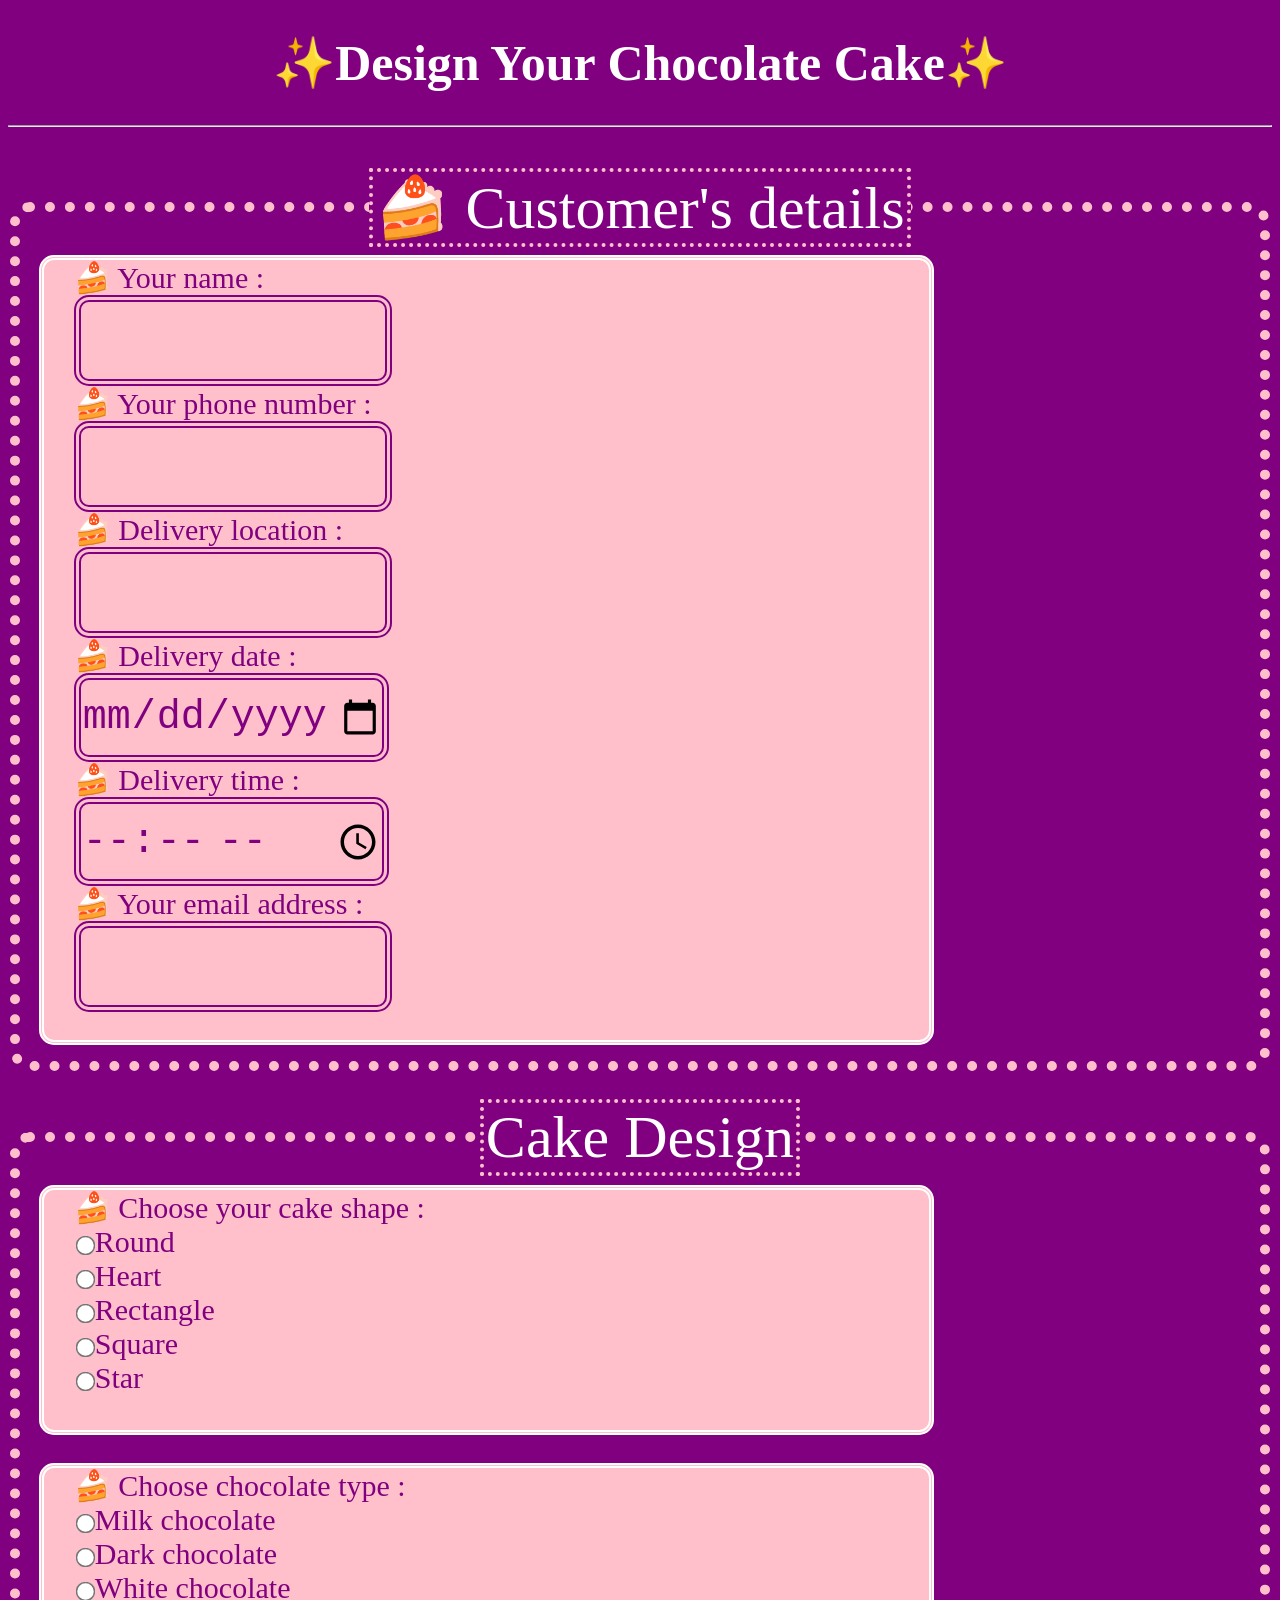
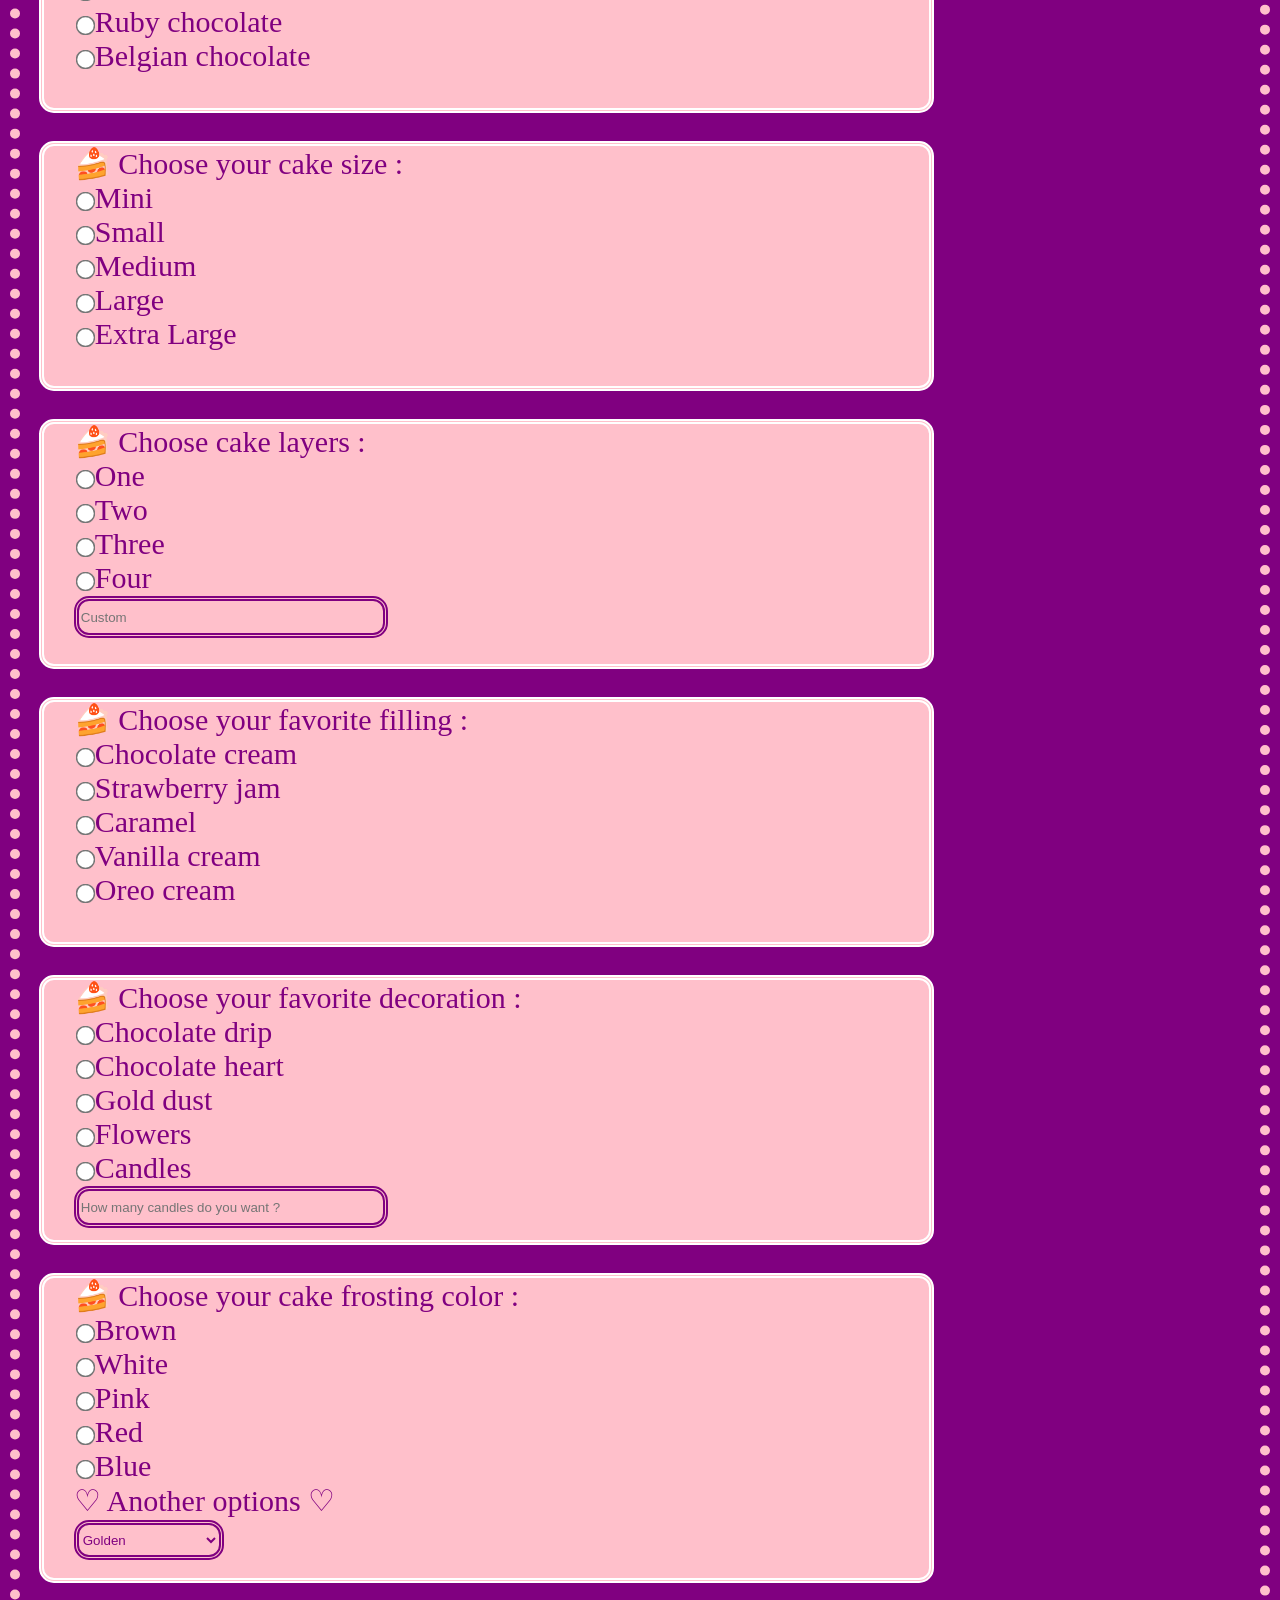
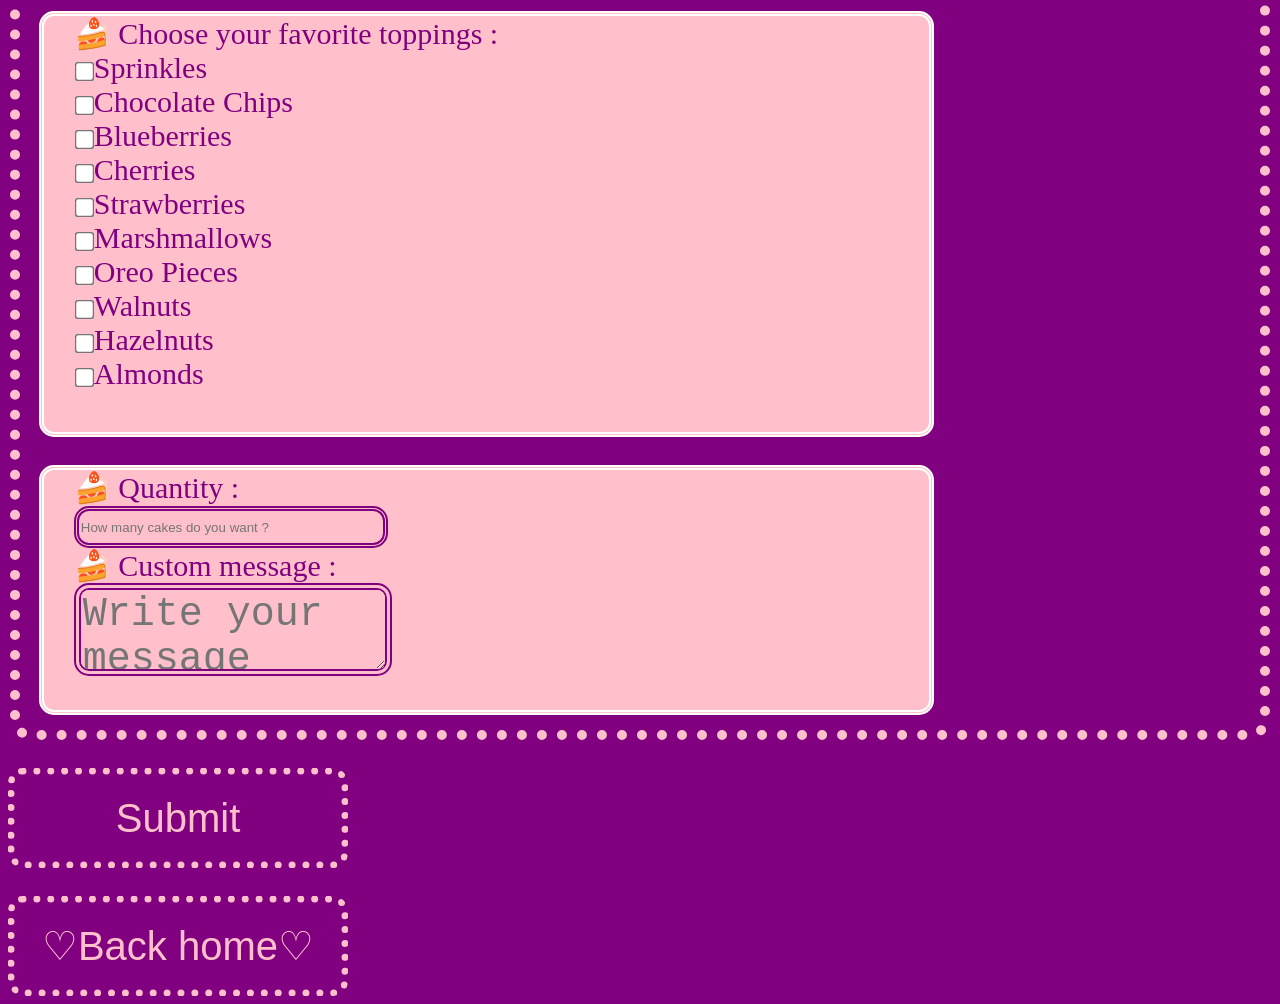
<file: index2.html>
<!DOCTYPE html>
<html lang="en">
<head>
  <link rel="stylesheet" href="style2.css">
  <meta charset="UTF-8">
  <title>design your cake</title>
</head>
<body>
  <h1>✨Design your chocolate cake✨</h1><hr><br>
  <form>
    <fieldset>
      <legend>🍰 Customer's details</legend>
      <div id="d5">
        <label>🍰 Your name :</label><br>
        <input type="text" required class="c4"><br>
          <label>🍰 Your phone number :</label><br>
        <input type="tel" required class="c4"><br>
        <label>🍰 Delivery location :</label><br>
        <input type="text" required class="c4"><br>
        <label>🍰 Delivery date :</label><br>
        <input type="date" required class="c4"><br>
        <label>🍰 Delivery time :</label><br>
        <input type="time" required class="c4"><br>
        <label>🍰 Your email address :</label><br>
        <input type="email" class="c4">
      </div>
    </fieldset><br>
    <fieldset>
      <legend>Cake Design</legend>
    <div>
    <label>🍰 Choose your cake shape : </label><br>
    <input type="radio" name="q1" required>Round <br>
       <input type="radio" name="q1">Heart<br>
       <input type="radio" name="q1">Rectangle<br>
       <input type="radio" name="q1">Square<br>
       <input type="radio" name="q1">Star<br>
    </div> <br>
    <div>
    <label>🍰 Choose chocolate type : </label><br>
    <input type="radio" name="q2"required>Milk chocolate <br>
       <input type="radio" name="q2">Dark chocolate<br>
       <input type="radio" name="q2">White chocolate<br>
       <input type="radio" name="q2">Ruby chocolate<br>
       <input type="radio" name="q2">Belgian chocolate <br>
    </div><br>
    <div>
    <label>🍰 Choose your cake size : </label><br>
    <input type="radio" name="q3"required>Mini <br>
       <input type="radio" name="q3">Small<br>
       <input type="radio" name="q3">Medium<br>
       <input type="radio" name="q3">Large<br>
       <input type="radio" name="q3">Extra Large<br>
    </div><br>
      <div>
    <label>🍰 Choose cake layers : </label><br>
    <input type="radio" name="q4"required>One <br>
       <input type="radio" name="q4">Two<br>
       <input type="radio" name="q4">Three<br>
       <input type="radio" name="q4">Four<br>
       <input type="number" min="5" max="15"placeholder="Custom"><br>
    </div><br>
      <div>
    <label>🍰 Choose your favorite filling : </label><br>
    <input type="radio" name="q6"required>Chocolate cream <br>
       <input type="radio" name="q6">Strawberry jam<br>
       <input type="radio" name="q6">Caramel<br>
       <input type="radio" name="q6">Vanilla cream<br>
       <input type="radio" name="q6">Oreo cream<br>
    </div><br>
      <div id="d1">
    <label>🍰 Choose your favorite decoration : </label><br>
    <input type="radio" name="q5">Chocolate drip <br>
       <input type="radio" name="q5">Chocolate heart<br>
       <input type="radio" name="q5">Gold dust<br>
       <input type="radio" name="q5">Flowers<br>
       <input type="radio" name="q5">Candles<br>
        <input class="c2" type="number" min="1" max="10" 
          placeholder="How many candles do you want ? " required>
    </div><br>
      <div id="d3">
    <label>🍰 Choose your cake frosting color : </label><br>
    <input type="radio" name="q7" required>Brown<br>
       <input type="radio" name="q7">White<br>
       <input type="radio" name="q7">Pink<br>
       <input type="radio" name="q7">Red<br>
       <input type="radio" name="q7">Blue<br>
        <label>♡ Another options ♡</label><br>
        <select>
          <option>Golden</option>
          <option>Black</option>
          <option>Gray</option>
          <option>Green</option>
          <option>Yellow</option>
          <option>Orange</option>
          <option>Purple</option>
        </select>
    </div><br>
      <div id="d4">
        <label>🍰 Choose your favorite toppings : </label><br>
        <input type="checkbox">​Sprinkles<br>
        <input type="checkbox">Chocolate Chips<br>
        <input type="checkbox">Blueberries<br>
        <input type="checkbox">Cherries<br>
        <input type="checkbox">Strawberries<br>
        <input type="checkbox">​Marshmallows<br>
        <input type="checkbox">Oreo Pieces<br>
        <input type="checkbox">Walnuts<br>
        <input type="checkbox">Hazelnuts<br>
        <input type="checkbox">Almonds<br>
      </div><br>
      <div>
      <label>🍰 Quantity :</label><br>
      <input type="number" class="c2"
        placeholder="How many cakes do you want ?" required><br>
        <label>🍰 Custom message :</label><br>
        <textarea class="c3" placeholder="Write your message"></textarea>
      </div>
    </fieldset><br>
    <input type="submit" class="c1">
  </form><br>
   <a href="index.html" ><button class="c1">♡Back home♡</button></a>
</body>
</html>
</file>
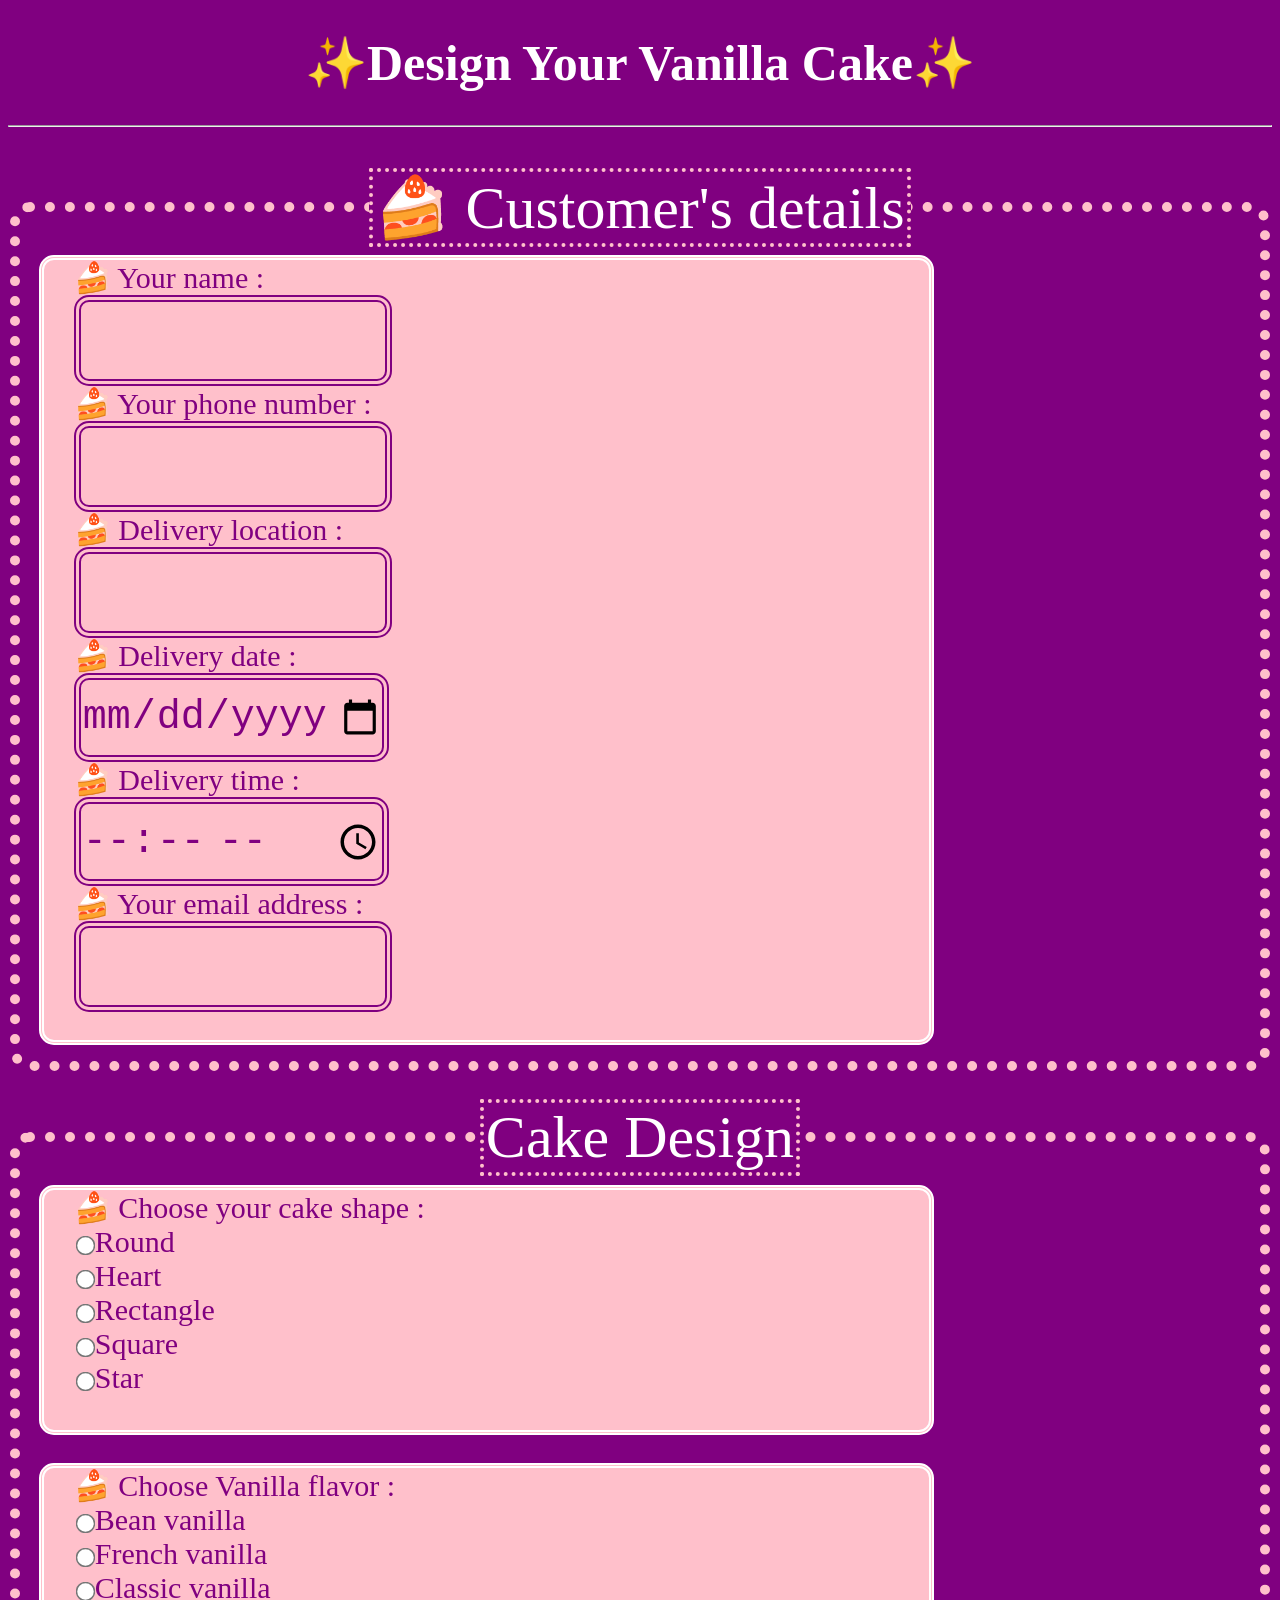
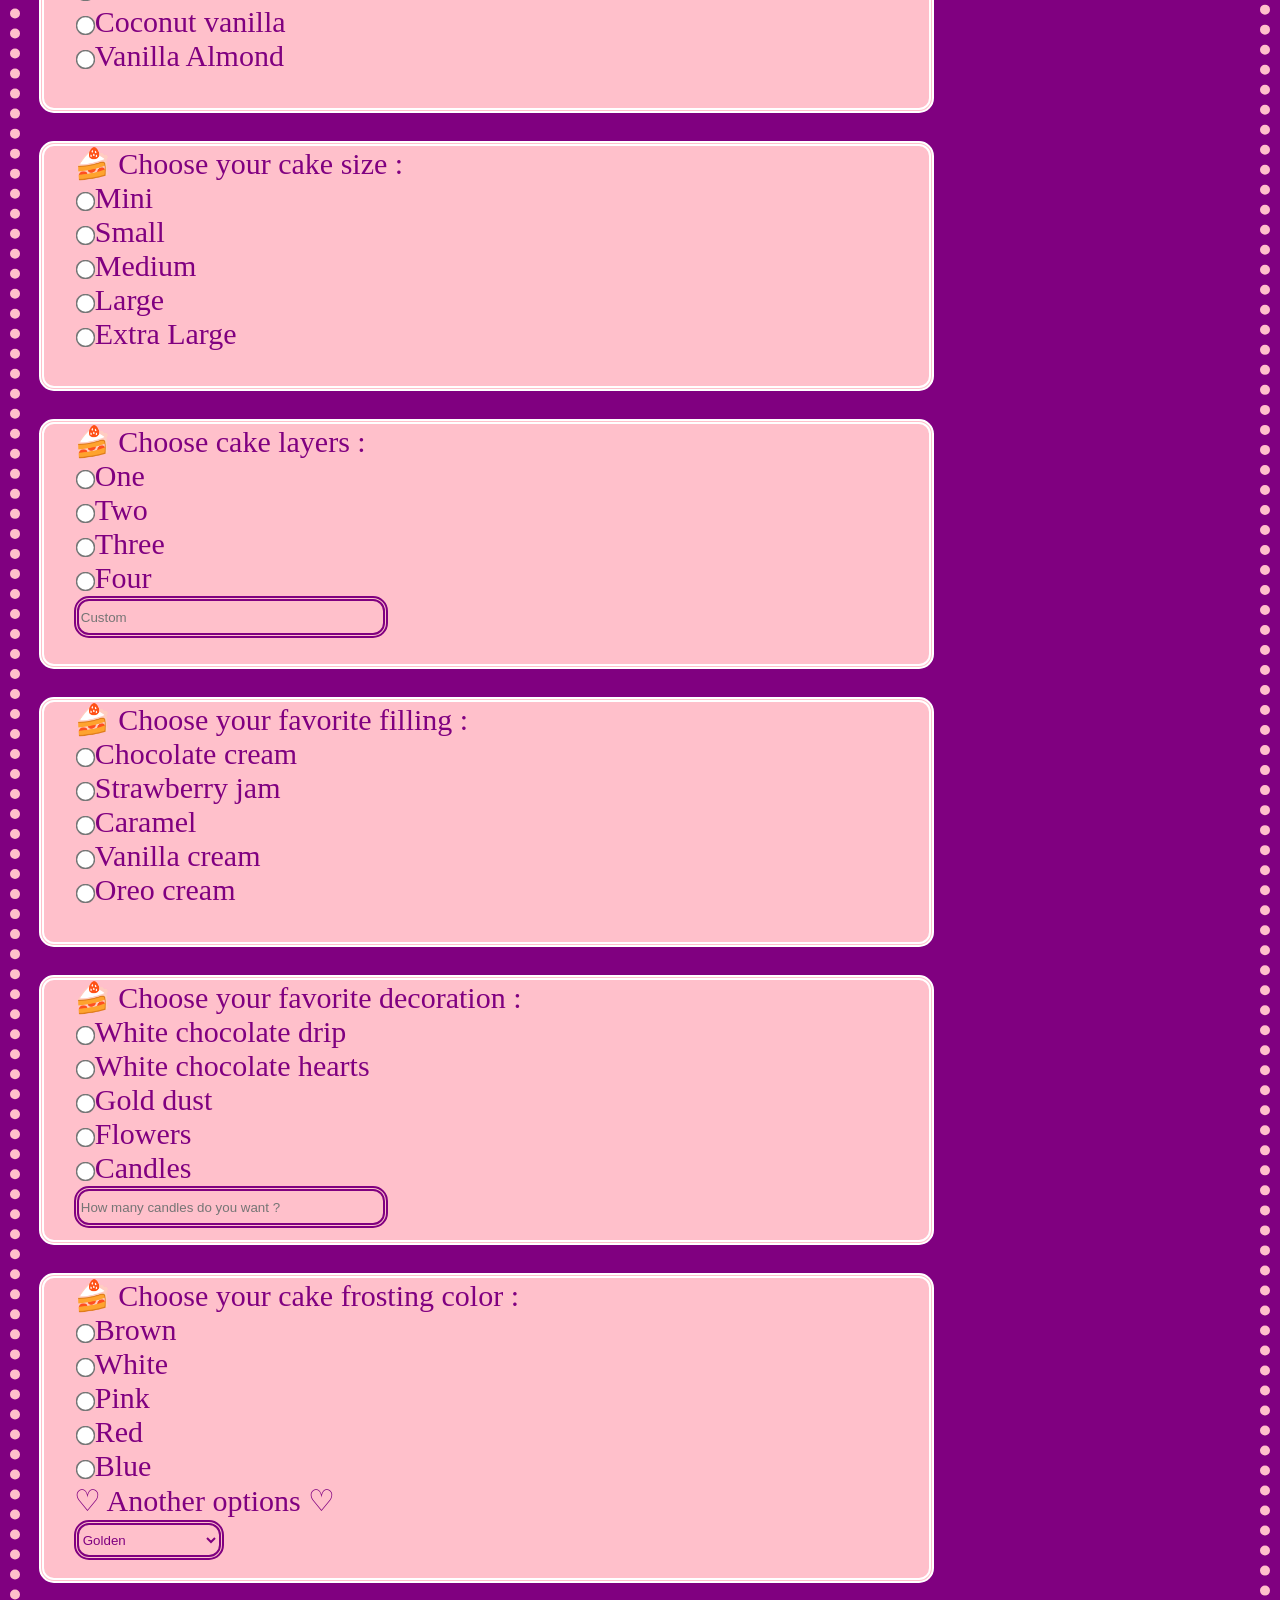
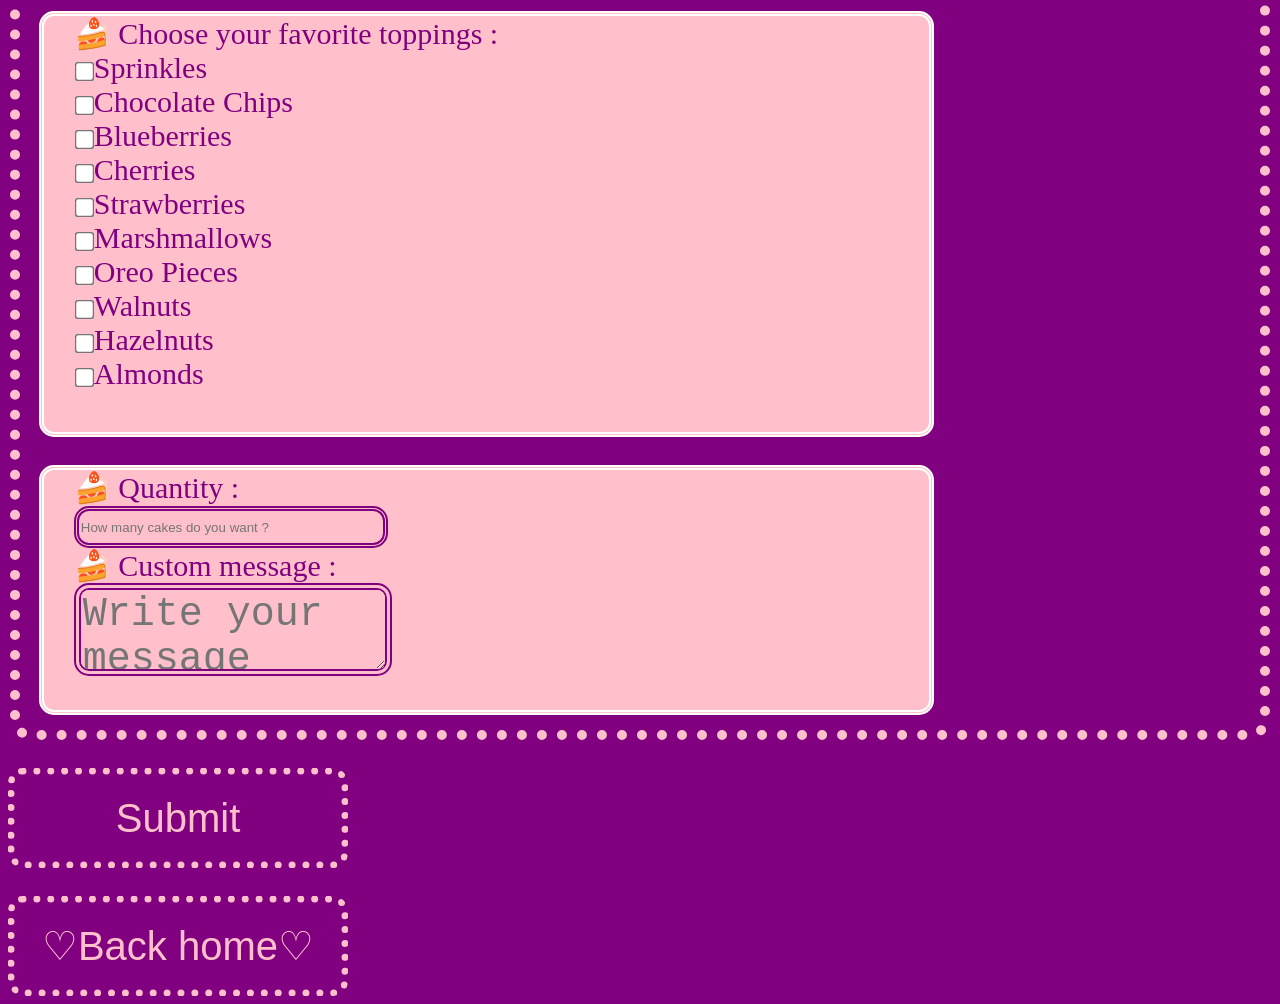
<file: index3.html>
<!DOCTYPE html>
<html lang="en">
<head>
  <link rel="stylesheet" href="style2.css">
  <meta charset="UTF-8">
  <title>design your cake</title>
</head>
<body>
  <h1>✨Design your vanilla cake✨</h1><hr><br>
  <form>
    <fieldset>
      <legend>🍰 Customer's details</legend>
      <div id="d5">
        <label>🍰 Your name :</label><br>
        <input type="text" required class="c4"><br>
          <label>🍰 Your phone number :</label><br>
        <input type="tel" required class="c4"><br>
        <label>🍰 Delivery location :</label><br>
        <input type="text" required class="c4"><br>
        <label>🍰 Delivery date :</label><br>
        <input type="date" required class="c4"><br>
        <label>🍰 Delivery time :</label><br>
        <input type="time" required class="c4"><br>
        <label>🍰 Your email address :</label><br>
        <input type="email" class="c4">
      </div>
    </fieldset><br>
    <fieldset>
      <legend>Cake Design</legend>
    <div>
    <label>🍰 Choose your cake shape : </label><br>
    <input type="radio" name="q1" required>Round <br>
       <input type="radio" name="q1">Heart<br>
       <input type="radio" name="q1">Rectangle<br>
       <input type="radio" name="q1">Square<br>
       <input type="radio" name="q1">Star<br>
    </div> <br>
    <div>
    <label>🍰 Choose Vanilla flavor : </label><br>
    <input type="radio" name="q2"required>Bean vanilla<br>
       <input type="radio" name="q2">French vanilla<br>
       <input type="radio" name="q2">Classic vanilla<br>
       <input type="radio" name="q2">Coconut vanilla<br>
       <input type="radio" name="q2">Vanilla Almond<br>
    </div><br>
    <div>
    <label>🍰 Choose your cake size : </label><br>
    <input type="radio" name="q3"required>Mini <br>
       <input type="radio" name="q3">Small<br>
       <input type="radio" name="q3">Medium<br>
       <input type="radio" name="q3">Large<br>
       <input type="radio" name="q3">Extra Large<br>
    </div><br>
      <div>
    <label>🍰 Choose cake layers : </label><br>
    <input type="radio" name="q4"required>One <br>
       <input type="radio" name="q4">Two<br>
       <input type="radio" name="q4">Three<br>
       <input type="radio" name="q4">Four<br>
       <input type="number" min="5" max="15"placeholder="Custom"><br>
    </div><br>
      <div>
    <label>🍰 Choose your favorite filling : </label><br>
    <input type="radio" name="q6"required>Chocolate cream <br>
       <input type="radio" name="q6">Strawberry jam<br>
       <input type="radio" name="q6">Caramel<br>
       <input type="radio" name="q6">Vanilla cream<br>
       <input type="radio" name="q6">Oreo cream<br>
    </div><br>
      <div id="d1">
    <label>🍰 Choose your favorite decoration : </label><br>
    <input type="radio" name="q5">White chocolate drip <br>
       <input type="radio" name="q5">White chocolate hearts<br>
       <input type="radio" name="q5">Gold dust<br>
       <input type="radio" name="q5">Flowers<br>
       <input type="radio" name="q5">Candles<br>
        <input class="c2" type="number" min="1" max="10" 
          placeholder="How many candles do you want ? " required>
    </div><br>
      <div id="d3">
    <label>🍰 Choose your cake frosting color : </label><br>
    <input type="radio" name="q7" required>Brown<br>
       <input type="radio" name="q7">White<br>
       <input type="radio" name="q7">Pink<br>
       <input type="radio" name="q7">Red<br>
       <input type="radio" name="q7">Blue<br>
        <label>♡ Another options ♡</label><br>
        <select>
          <option>Golden</option>
          <option>Black</option>
          <option>Gray</option>
          <option>Green</option>
          <option>Yellow</option>
          <option>Orange</option>
          <option>Purple</option>
        </select>
    </div><br>
      <div id="d4">
        <label>🍰 Choose your favorite toppings : </label><br>
        <input type="checkbox">​Sprinkles<br>
        <input type="checkbox">Chocolate Chips<br>
        <input type="checkbox">Blueberries<br>
        <input type="checkbox">Cherries<br>
        <input type="checkbox">Strawberries<br>
        <input type="checkbox">​Marshmallows<br>
        <input type="checkbox">Oreo Pieces<br>
        <input type="checkbox">Walnuts<br>
        <input type="checkbox">Hazelnuts<br>
        <input type="checkbox">Almonds<br>
      </div><br>
      <div>
      <label>🍰 Quantity :</label><br>
      <input type="number" class="c2"
        placeholder="How many cakes do you want ?" required><br>
        <label>🍰 Custom message :</label><br>
        <textarea class="c3" placeholder="Write your message"></textarea>
      </div>
    </fieldset><br>
    <input type="submit" class="c1">
  </form><br>
   <a href="index.html" ><button class="c1">♡Back home♡</button></a>
</body>
</html>
</file>
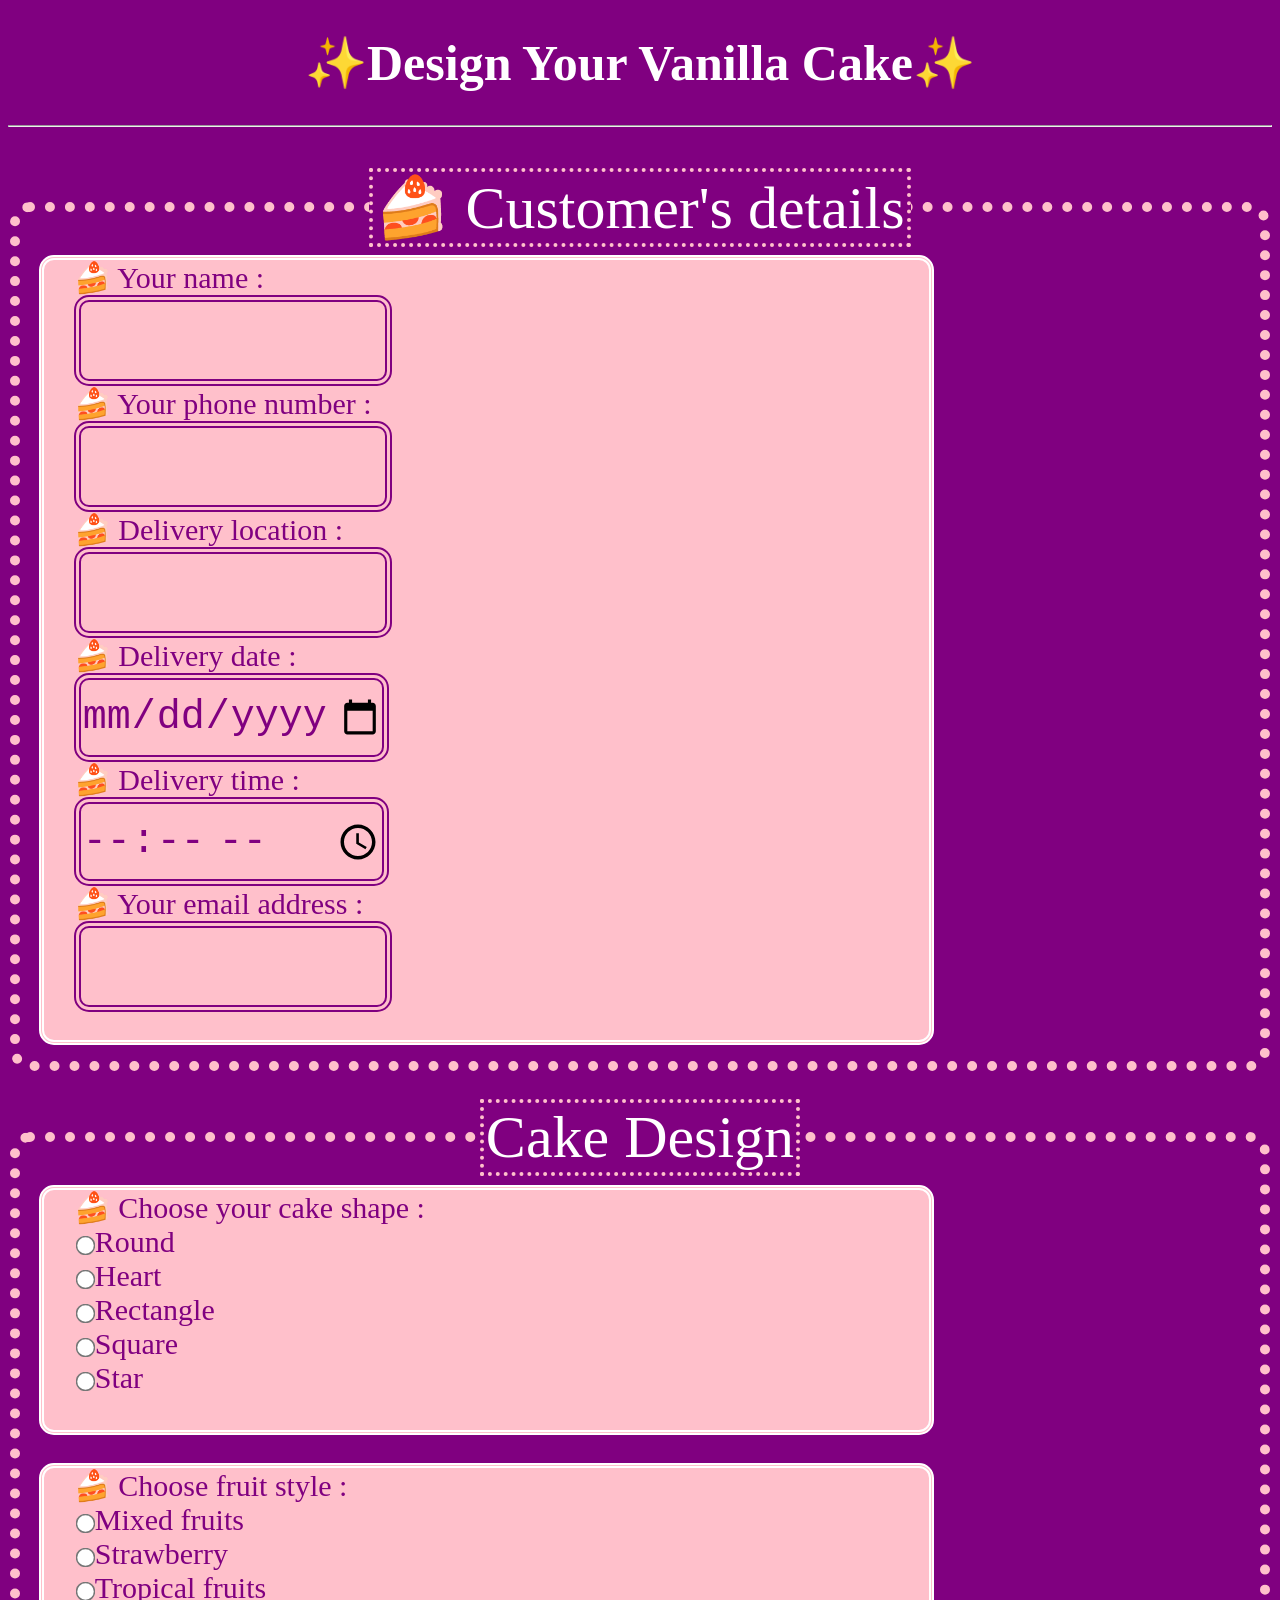
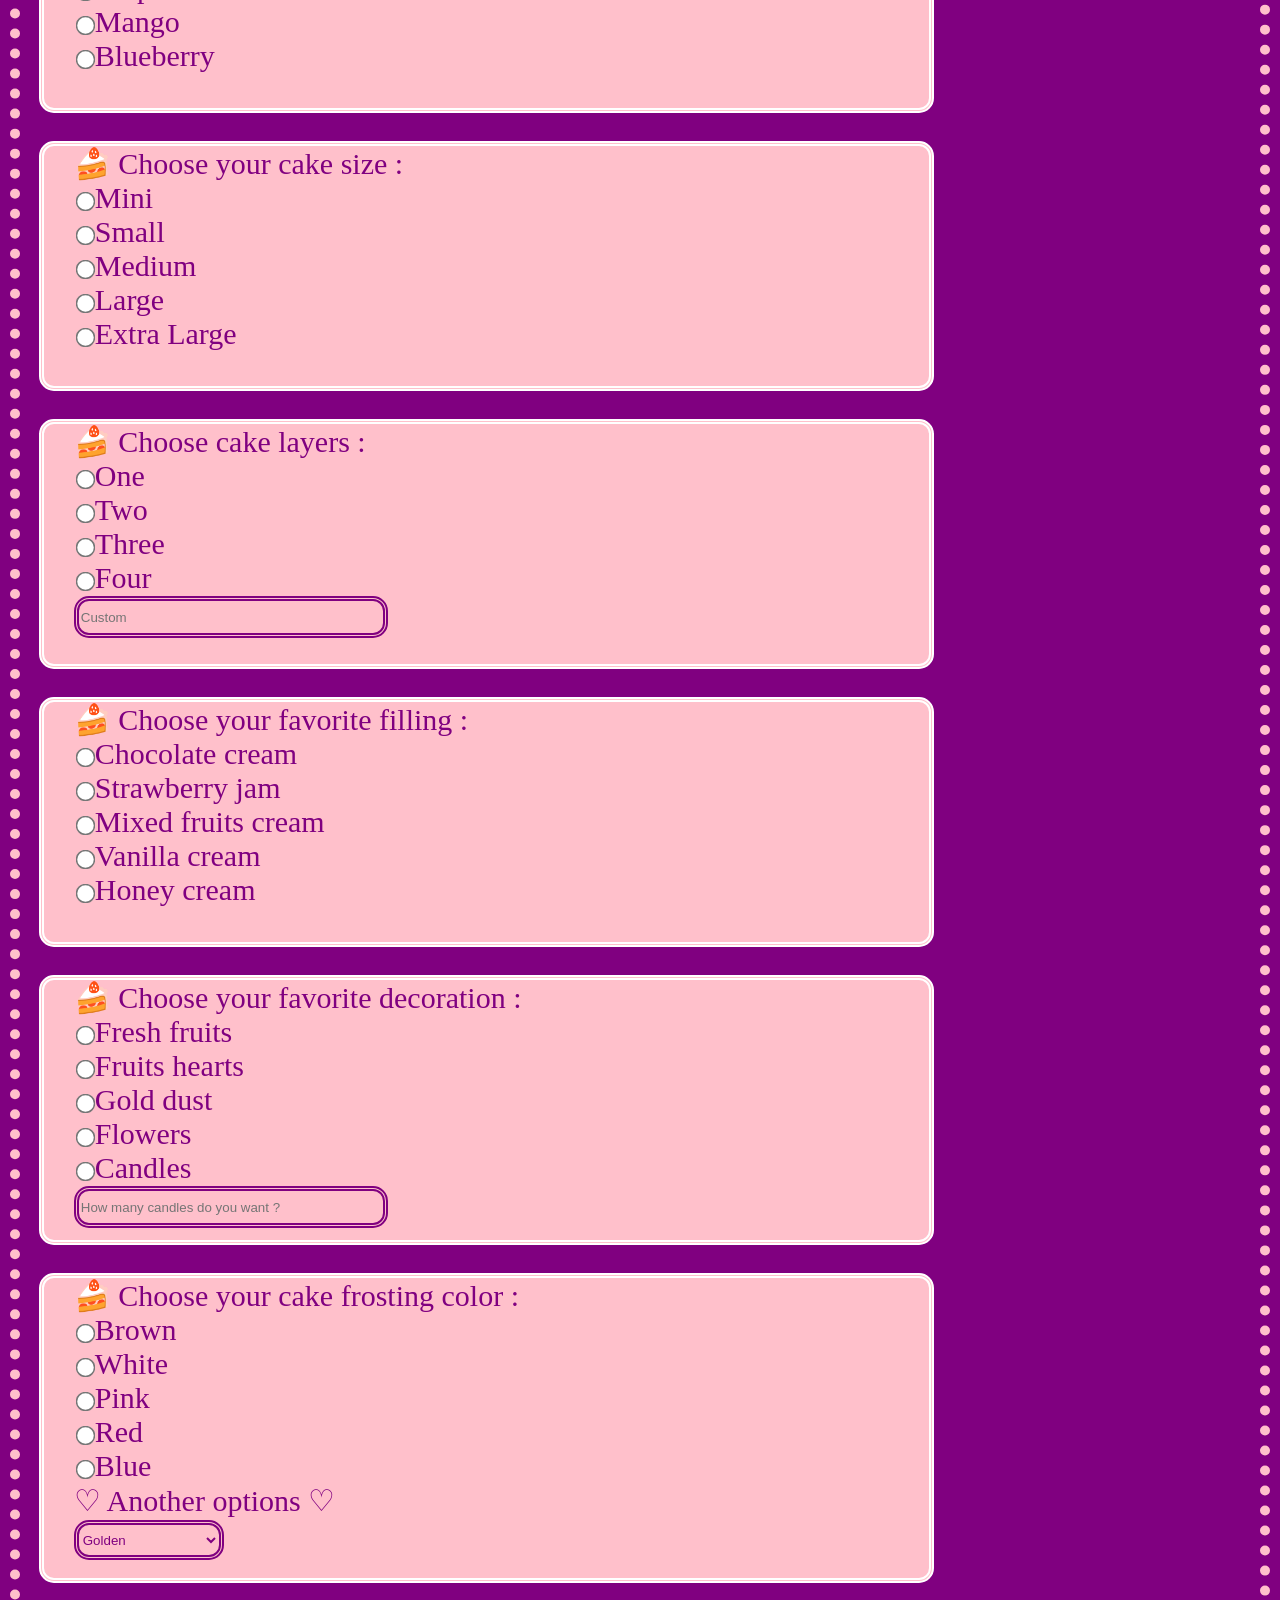
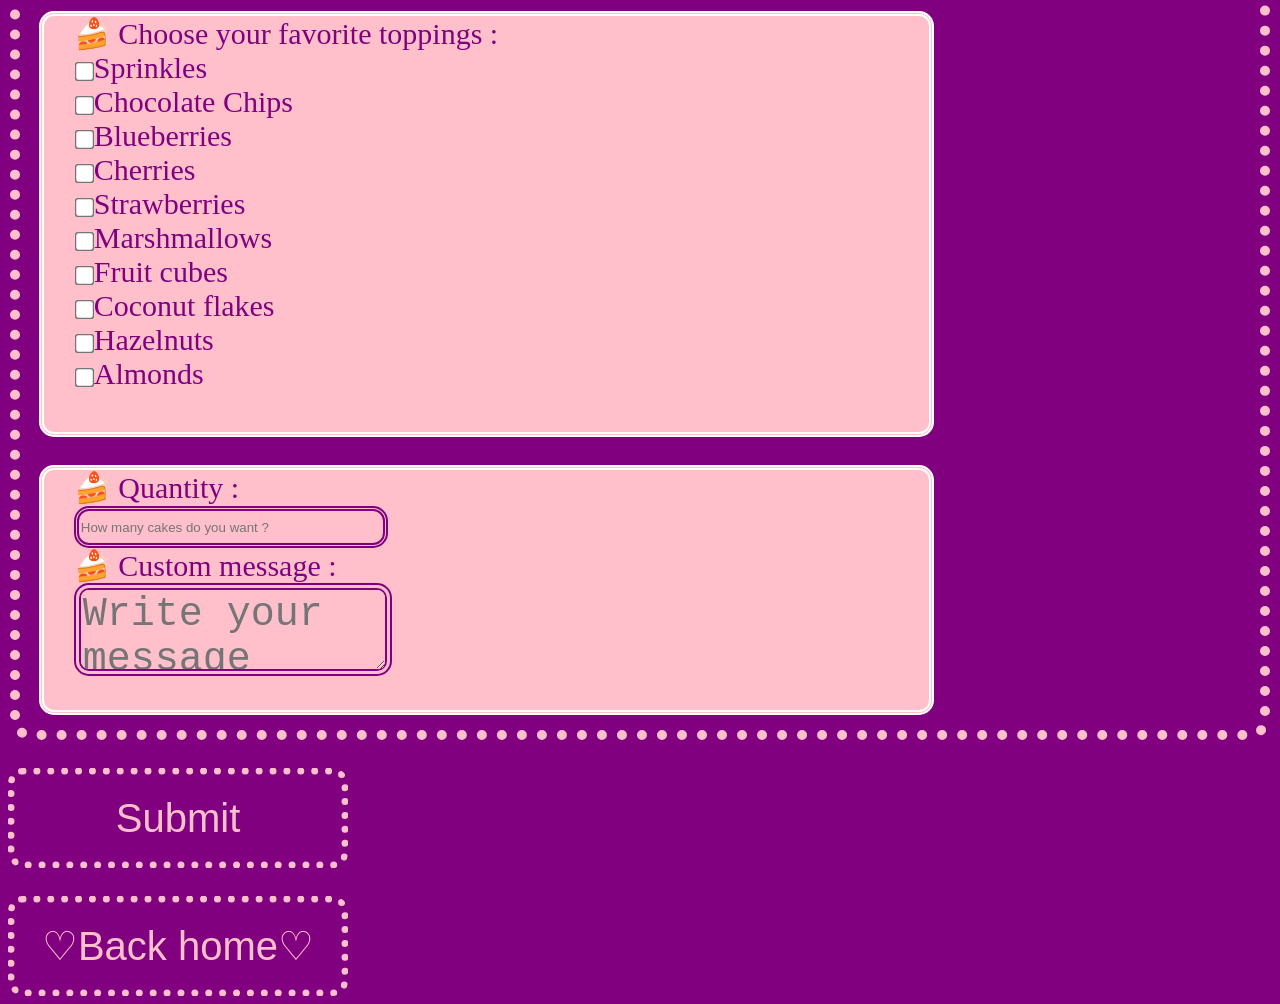
<file: index4.html>
<!DOCTYPE html>
<html lang="en">
<head>
  <link rel="stylesheet" href="style2.css">
  <meta charset="UTF-8">
  <title>design your cake</title>
</head>
<body>
  <h1>✨Design your vanilla cake✨</h1><hr><br>
  <form>
    <fieldset>
      <legend>🍰 Customer's details</legend>
      <div id="d5">
        <label>🍰 Your name :</label><br>
        <input type="text" required class="c4"><br>
          <label>🍰 Your phone number :</label><br>
        <input type="tel" required class="c4"><br>
        <label>🍰 Delivery location :</label><br>
        <input type="text" required class="c4"><br>
        <label>🍰 Delivery date :</label><br>
        <input type="date" required class="c4"><br>
        <label>🍰 Delivery time :</label><br>
        <input type="time" required class="c4"><br>
        <label>🍰 Your email address :</label><br>
        <input type="email" class="c4">
      </div>
    </fieldset><br>
    <fieldset>
      <legend>Cake Design</legend>
    <div>
    <label>🍰 Choose your cake shape : </label><br>
    <input type="radio" name="q1" required>Round <br>
       <input type="radio" name="q1">Heart<br>
       <input type="radio" name="q1">Rectangle<br>
       <input type="radio" name="q1">Square<br>
       <input type="radio" name="q1">Star<br>
    </div> <br>
    <div>
    <label>🍰 Choose fruit style : </label><br>
    <input type="radio" name="q2"required>Mixed fruits<br>
       <input type="radio" name="q2">Strawberry<br>
       <input type="radio" name="q2">Tropical fruits<br>
       <input type="radio" name="q2">Mango<br>
       <input type="radio" name="q2">Blueberry<br>
    </div><br>
    <div>
    <label>🍰 Choose your cake size : </label><br>
    <input type="radio" name="q3"required>Mini <br>
       <input type="radio" name="q3">Small<br>
       <input type="radio" name="q3">Medium<br>
       <input type="radio" name="q3">Large<br>
       <input type="radio" name="q3">Extra Large<br>
    </div><br>
      <div>
    <label>🍰 Choose cake layers : </label><br>
    <input type="radio" name="q4"required>One <br>
       <input type="radio" name="q4">Two<br>
       <input type="radio" name="q4">Three<br>
       <input type="radio" name="q4">Four<br>
       <input type="number" min="5" max="15"placeholder="Custom"><br>
    </div><br>
      <div>
    <label>🍰 Choose your favorite filling : </label><br>
    <input type="radio" name="q6"required>Chocolate cream <br>
       <input type="radio" name="q6">Strawberry jam<br>
       <input type="radio" name="q6">Mixed fruits cream<br>
       <input type="radio" name="q6">Vanilla cream<br>
       <input type="radio" name="q6">Honey cream<br>
    </div><br>
      <div id="d1">
    <label>🍰 Choose your favorite decoration : </label><br>
    <input type="radio" name="q5">Fresh fruits <br>
       <input type="radio" name="q5">Fruits hearts<br>
       <input type="radio" name="q5">Gold dust<br>
       <input type="radio" name="q5">Flowers<br>
       <input type="radio" name="q5">Candles<br>
        <input class="c2" type="number" min="1" max="10" 
          placeholder="How many candles do you want ? " required>
    </div><br>
      <div id="d3">
    <label>🍰 Choose your cake frosting color : </label><br>
    <input type="radio" name="q7" required>Brown<br>
       <input type="radio" name="q7">White<br>
       <input type="radio" name="q7">Pink<br>
       <input type="radio" name="q7">Red<br>
       <input type="radio" name="q7">Blue<br>
        <label>♡ Another options ♡</label><br>
        <select>
          <option>Golden</option>
          <option>Black</option>
          <option>Gray</option>
          <option>Green</option>
          <option>Yellow</option>
          <option>Orange</option>
          <option>Purple</option>
        </select>
    </div><br>
      <div id="d4">
        <label>🍰 Choose your favorite toppings : </label><br>
        <input type="checkbox">​Sprinkles<br>
        <input type="checkbox">Chocolate Chips<br>
        <input type="checkbox">Blueberries<br>
        <input type="checkbox">Cherries<br>
        <input type="checkbox">Strawberries<br>
        <input type="checkbox">​Marshmallows<br>
        <input type="checkbox">Fruit cubes<br>
        <input type="checkbox">Coconut flakes<br>
        <input type="checkbox">Hazelnuts<br>
        <input type="checkbox">Almonds<br>
      </div><br>
      <div>
      <label>🍰 Quantity :</label><br>
      <input type="number" class="c2"
        placeholder="How many cakes do you want ?" required><br>
        <label>🍰 Custom message :</label><br>
        <textarea class="c3" placeholder="Write your message"></textarea>
      </div>
    </fieldset><br>
    <input type="submit" class="c1">
  </form><br>
   <a href="index.html" ><button class="c1">♡Back home♡</button></a>
</body>
</html>
</file>
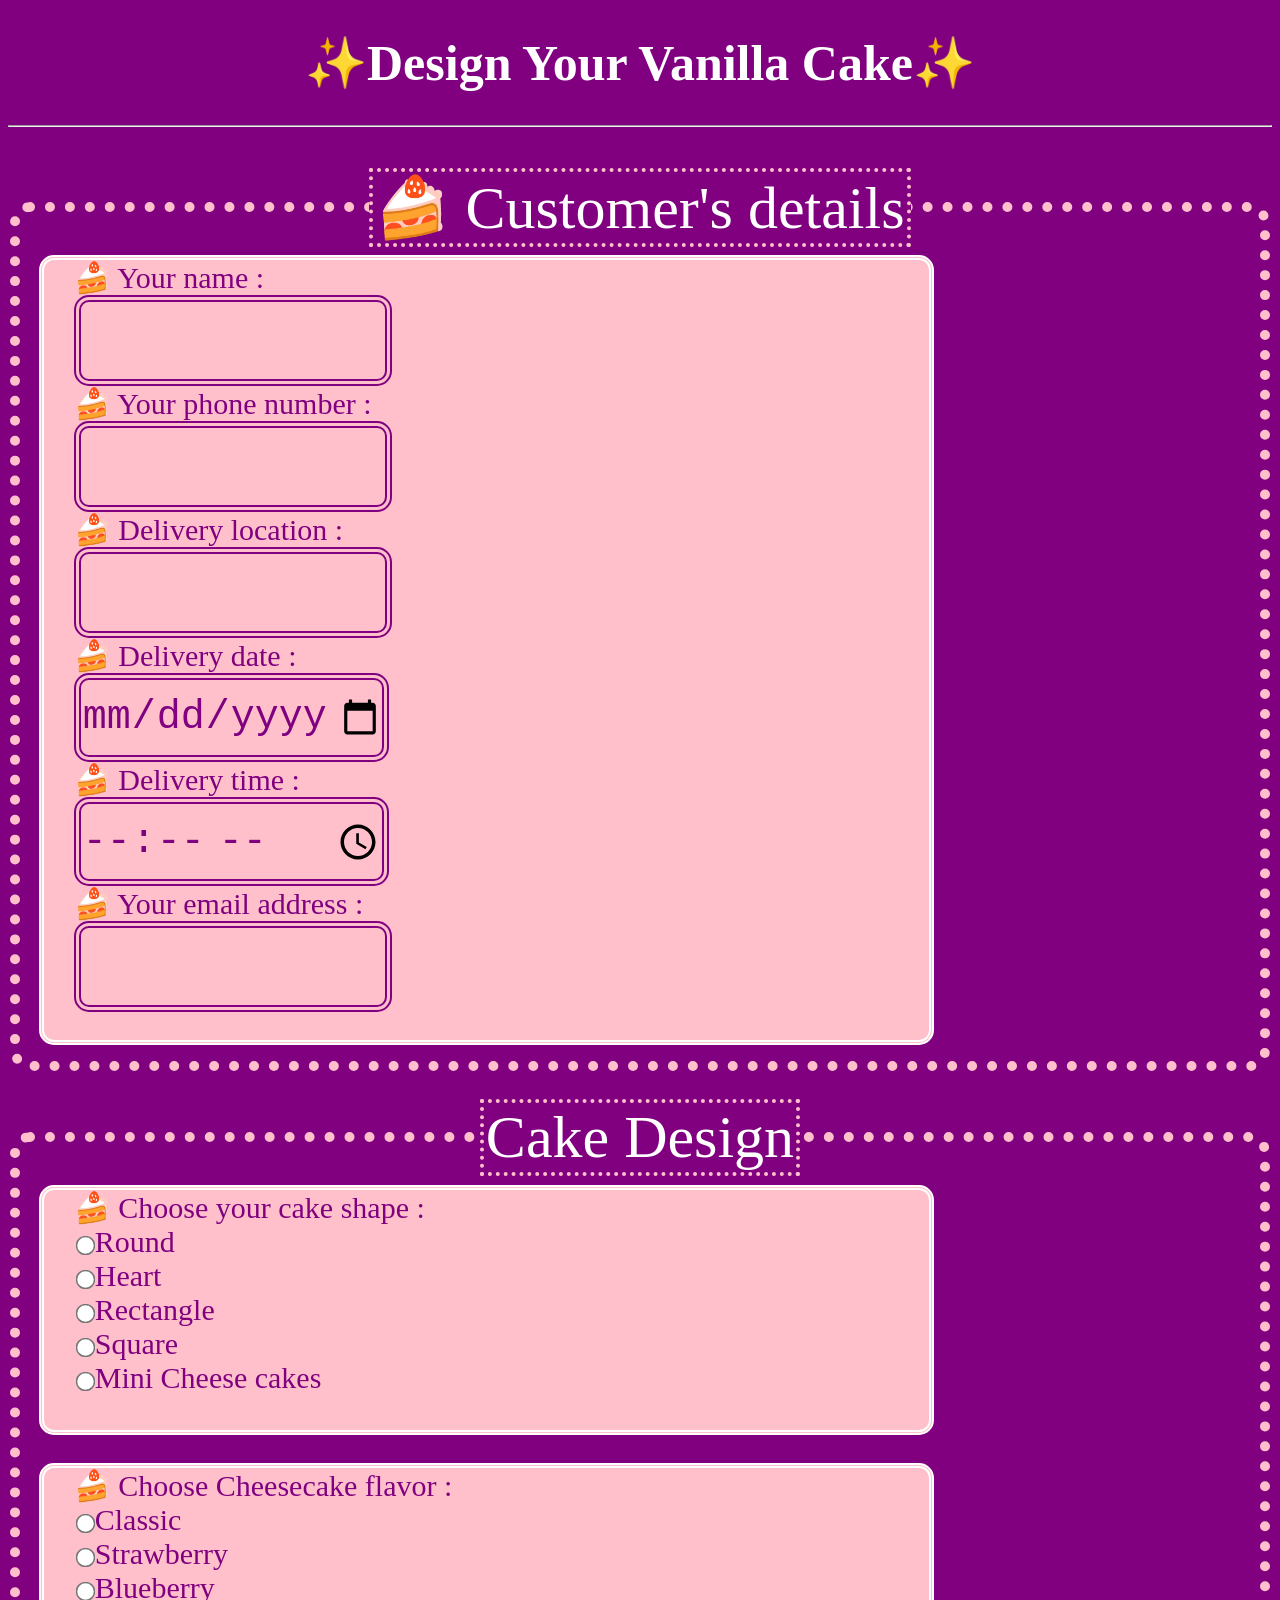
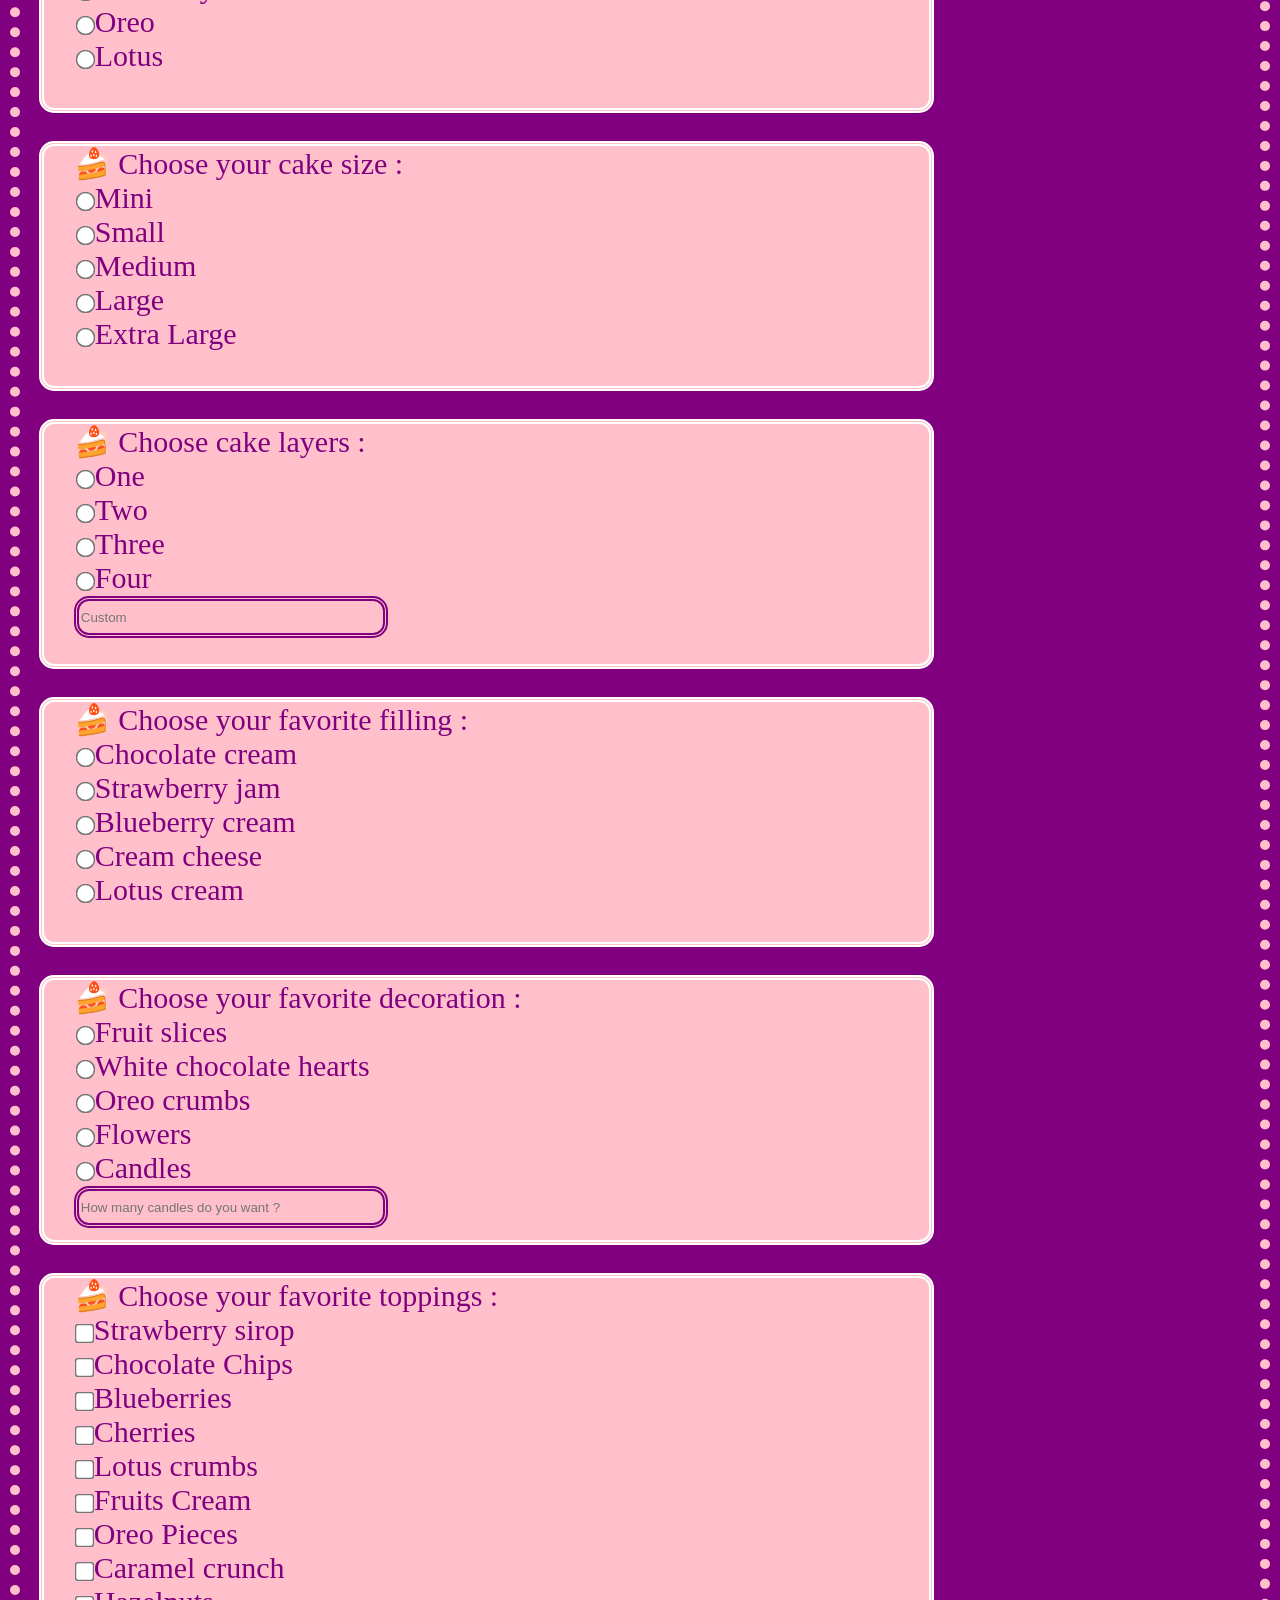
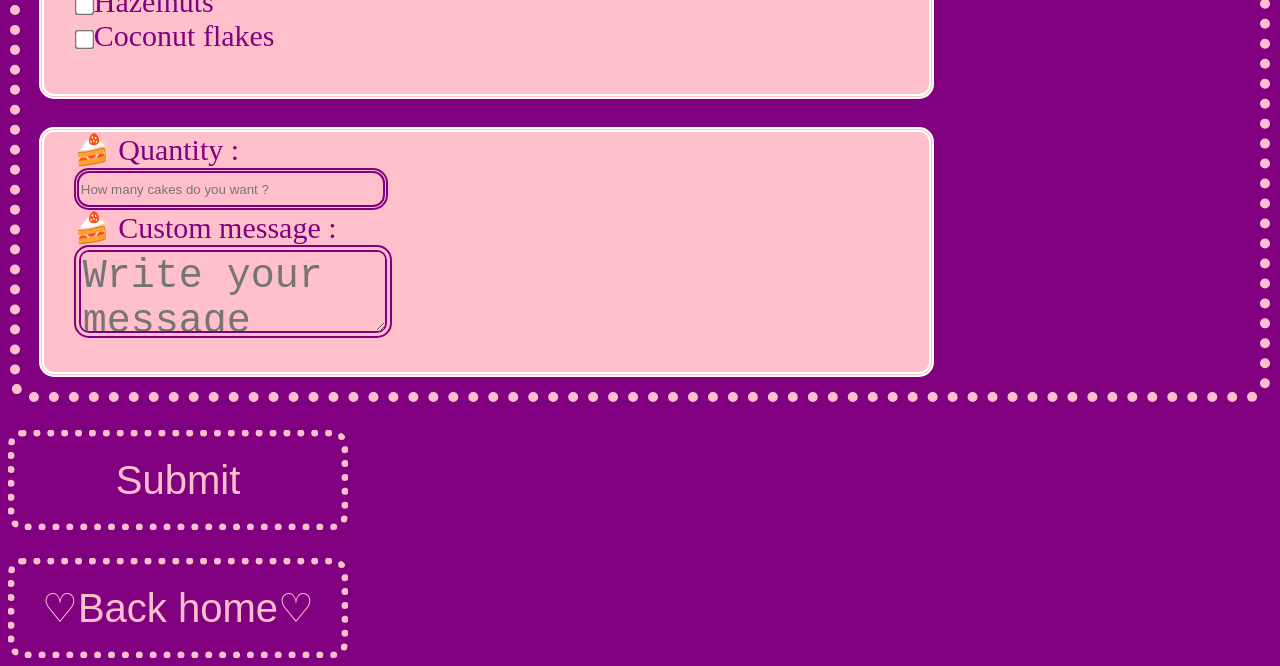
<file: index5.html>
<!DOCTYPE html>
<html lang="en">
<head>
  <link rel="stylesheet" href="style2.css">
  <meta charset="UTF-8">
  <title>design your cake</title>
</head>
<body>
  <h1>✨Design your vanilla cake✨</h1><hr><br>
  <form>
    <fieldset>
      <legend>🍰 Customer's details</legend>
      <div id="d5">
        <label>🍰 Your name :</label><br>
        <input type="text" required class="c4"><br>
          <label>🍰 Your phone number :</label><br>
        <input type="tel" required class="c4"><br>
        <label>🍰 Delivery location :</label><br>
        <input type="text" required class="c4"><br>
        <label>🍰 Delivery date :</label><br>
        <input type="date" required class="c4"><br>
        <label>🍰 Delivery time :</label><br>
        <input type="time" required class="c4"><br>
        <label>🍰 Your email address :</label><br>
        <input type="email" class="c4">
      </div>
    </fieldset><br>
    <fieldset>
      <legend>Cake Design</legend>
    <div>
    <label>🍰 Choose your cake shape : </label><br>
    <input type="radio" name="q1" required>Round <br>
       <input type="radio" name="q1">Heart<br>
       <input type="radio" name="q1">Rectangle<br>
       <input type="radio" name="q1">Square<br>
       <input type="radio" name="q1">Mini Cheese cakes<br>
    </div> <br>
    <div>
    <label>🍰 Choose Cheesecake flavor : </label><br>
    <input type="radio" name="q2"required>Classic<br>
       <input type="radio" name="q2">Strawberry<br>
       <input type="radio" name="q2">Blueberry<br>
       <input type="radio" name="q2">Oreo<br>
       <input type="radio" name="q2">Lotus<br>
    </div><br>
    <div>
    <label>🍰 Choose your cake size : </label><br>
    <input type="radio" name="q3"required>Mini <br>
       <input type="radio" name="q3">Small<br>
       <input type="radio" name="q3">Medium<br>
       <input type="radio" name="q3">Large<br>
       <input type="radio" name="q3">Extra Large<br>
    </div><br>
      <div>
    <label>🍰 Choose cake layers : </label><br>
    <input type="radio" name="q4"required>One <br>
       <input type="radio" name="q4">Two<br>
       <input type="radio" name="q4">Three<br>
       <input type="radio" name="q4">Four<br>
       <input type="number" min="5" max="15"placeholder="Custom"><br>
    </div><br>
      <div>
    <label>🍰 Choose your favorite filling : </label><br>
    <input type="radio" name="q6"required>Chocolate cream <br>
       <input type="radio" name="q6">Strawberry jam<br>
       <input type="radio" name="q6">Blueberry cream<br>
       <input type="radio" name="q6">Cream cheese <br>
       <input type="radio" name="q6">Lotus cream<br>
    </div><br>
      <div id="d1">
    <label>🍰 Choose your favorite decoration : </label><br>
    <input type="radio" name="q5">Fruit slices <br>
       <input type="radio" name="q5">White chocolate hearts<br>
       <input type="radio" name="q5">Oreo crumbs<br>
       <input type="radio" name="q5">Flowers<br>
       <input type="radio" name="q5">Candles<br>
        <input class="c2" type="number" min="1" max="10" 
          placeholder="How many candles do you want ? " required>
    </div><br>
      <div id="d4">
        <label>🍰 Choose your favorite toppings : </label><br>
        <input type="checkbox">​Strawberry sirop<br>
        <input type="checkbox">Chocolate Chips<br>
        <input type="checkbox">Blueberries<br>
        <input type="checkbox">Cherries<br>
        <input type="checkbox">Lotus crumbs<br>
        <input type="checkbox">Fruits ​Cream<br>
        <input type="checkbox">Oreo Pieces<br>
        <input type="checkbox">Caramel crunch<br>
        <input type="checkbox">Hazelnuts<br>
        <input type="checkbox">Coconut flakes<br>
      </div><br>
      <div>
      <label>🍰 Quantity :</label><br>
      <input type="number" class="c2"
        placeholder="How many cakes do you want ?" required><br>
        <label>🍰 Custom message :</label><br>
        <textarea class="c3" placeholder="Write your message"></textarea>
      </div>
    </fieldset><br>
    <input type="submit" class="c1">
  </form><br>
   <a href="index.html" ><button class="c1">♡Back home♡</button></a>
</body>
</html>
</file>
<file: style2.css>
body{
  background-color:purple;
  color:white;
  font-size:25px;
 font-family:"Lucida Handwriting" ,cursive;
}
h1{
  text-align:center;
  text-transform:capitalize;
}
div{
  font-size:30px;
  background-color:pink;
  color:purple; 
  font-family: Papyrus ,fantasy;
  width:855px;
  height:240px;
  padding-left:30px;
  border:5px double white;
  border-radius:15px;
}
input[ type="radio"]{
  transform:scale(1.5);
  padding-right:30px;
  
}
legend{
  border:4px dotted pink;
  text-align:center;  
  font-size:60px; 
  font-family:Chiller ,fantasy;
}
fieldset{
  border:10px dotted pink;
  border-radius:20px;
}
input[type="number"]{
  height:30px;
  width:300px;
  border:5px double purple;
  border-radius:15px;
  background-color:pink;
  color:purple;
}
#d1{
  height:260px;
}
  #d3{
  height:300px;
}
select{
  height:40px;
  width:150px;
  border:5px double purple;
  border-radius:15px;
background-color:pink;
  color:purple;
}
select option{
  background-color:purple;
  color:pink;
  font-size: 25px;
}
#d4{
  height:416px;
}
input[ type="checkbox"]{
  transform:scale(1.5);
  padding-right:30px;
}
.c1{
  background-color:purple;
  height:100px;
  width:340px;
  font-size:40px;
  border:7px dotted pink;
  border-radius:15px; 
  color:pink;
}
.c3{
  background-color:pink;
  height:75px;
  width:300px;
  font-size:40px;
  border:7px double purple;
  border-radius:15px; 
  color:purple;
}
input[type="text"]{
  font-size:20px;
}
.c4{
  background-color:pink;
  height:75px;
  width:300px;
  font-size:40px;
  border:7px double purple;
  border-radius:15px; 
  color:purple;
}
#d5{
  height:780px;
}
</file>
